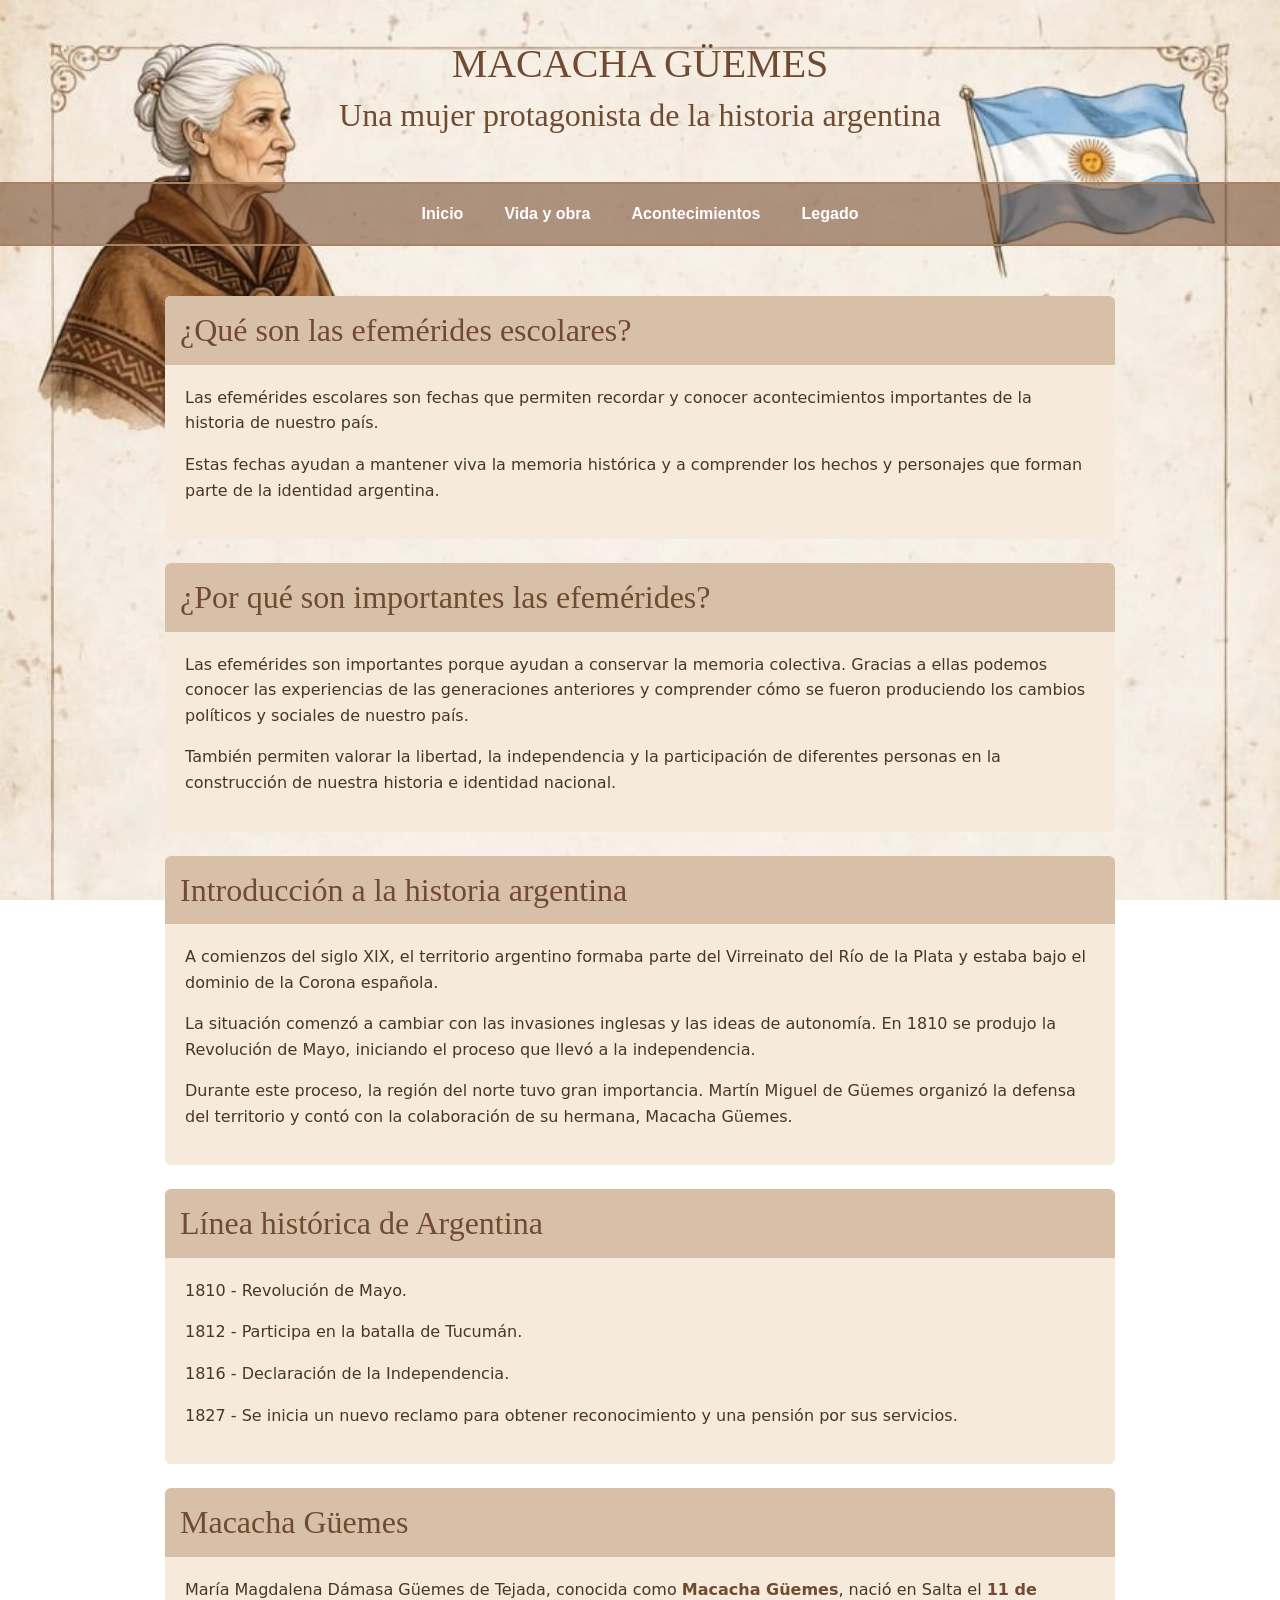
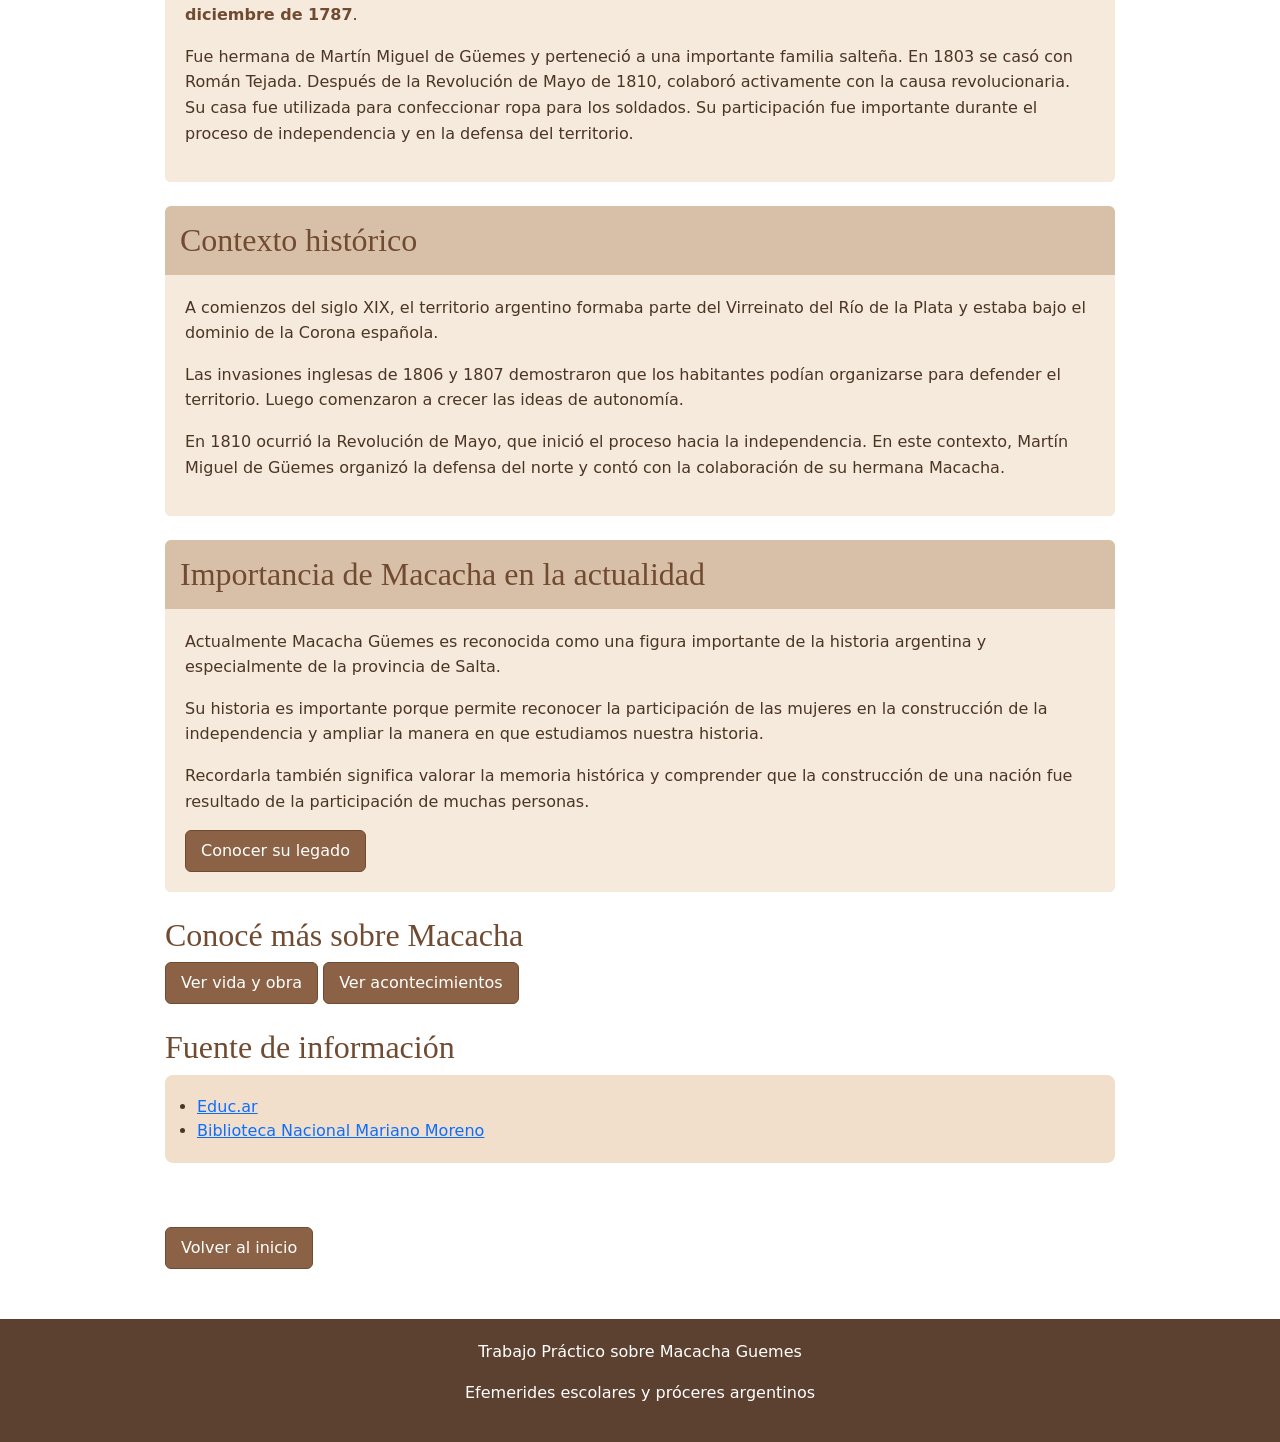
<file: index.html>
<!DOCTYPE html>
<html lang="es">

<head>

    <meta charset="UTF-8">

    <title>Macacha Güemes - Historia Argentina</title>

    <link rel="stylesheet" href="estilos.css">

    <!-- Bootstrap -->
    <link href="https://cdn.jsdelivr.net/npm/bootstrap@5.3.3/dist/css/bootstrap.min.css" rel="stylesheet">

</head>

<body>

<!-- ENCABEZADO -->

<header>

    <h1>MACACHA GÜEMES</h1>

    <h2>Una mujer protagonista de la historia argentina</h2>

</header>


<!-- MENÚ -->

<nav>

    <a href="index.html">Inicio</a>

    <a href="vida.html">Vida y obra</a>

    <a href="acontecimientos.html">Acontecimientos</a>

    <a href="legado.html">Legado</a>

</nav>


<!-- CONTENIDO -->

<main>
  
    <div class="card mb-4">
  <div class="card-header">
  <h2> ¿Qué son las efemérides escolares?</h2>
  </div>

  <div class="card-body">
    <p>
      Las efemérides escolares son fechas que permiten recordar y conocer
      acontecimientos importantes de la historia de nuestro país.
    </p>

    <p>
      Estas fechas ayudan a mantener viva la memoria histórica y a comprender
      los hechos y personajes que forman parte de la identidad argentina.
    </p>
  </div>
</div>

    <div class="card mb-4">

  <div class="card-header">
    <h2>¿Por qué son importantes las efemérides?</h2>
  </div>

  <div class="card-body">

    <p>
      Las efemérides son importantes porque ayudan a conservar la memoria
      colectiva. Gracias a ellas podemos conocer las experiencias de las
      generaciones anteriores y comprender cómo se fueron produciendo
      los cambios políticos y sociales de nuestro país.
    </p>

    <p>
      También permiten valorar la libertad, la independencia y la
      participación de diferentes personas en la construcción de nuestra
      historia e identidad nacional.
    </p>

  </div>

</div>

    <div class="card mb-4">

  <div class="card-header">
    <h2>Introducción a la historia argentina</h2>
  </div>

  <div class="card-body">

    <p>
      A comienzos del siglo XIX, el territorio argentino formaba parte del
      Virreinato del Río de la Plata y estaba bajo el dominio de la Corona española.
    </p>

    <p>
      La situación comenzó a cambiar con las invasiones inglesas y las ideas
      de autonomía. En 1810 se produjo la Revolución de Mayo, iniciando el
      proceso que llevó a la independencia.
    </p>

    <p>
      Durante este proceso, la región del norte tuvo gran importancia.
      Martín Miguel de Güemes organizó la defensa del territorio y contó
      con la colaboración de su hermana, Macacha Güemes.
    </p>

  </div>

</div>

<div class="card mb-4">

  <div class="card-header">
    <h2>Línea histórica de Argentina</h2>
  </div>

  <div class="card-body">

    <p>1810 - Revolución de Mayo.</p>

    <p>1812 - Participa en la batalla de Tucumán.</p>

    <p>1816 - Declaración de la Independencia.</p>

    <p>
      1827 - Se inicia un nuevo reclamo para obtener reconocimiento
      y una pensión por sus servicios.
    </p>

  </div>
  </div>


     <!-- TARJETA DE MACACHA GÜEMES -->
<div class="card mb-4">

    <div class="card-header">
        <h2>Macacha Güemes</h2>
    </div>

    <div class="card-body">

        <p>
            María Magdalena Dámasa Güemes de Tejada, conocida como
            <strong>Macacha Güemes</strong>, nació en Salta el
            <strong>11 de diciembre de 1787</strong>.
        </p>

        <p>
            Fue hermana de Martín Miguel de Güemes y perteneció a una
            importante familia salteña. En 1803 se casó con Román Tejada.

            Después de la Revolución de Mayo de 1810, colaboró activamente
            con la causa revolucionaria. Su casa fue utilizada para
            confeccionar ropa para los soldados.
            Su participación fue importante durante el proceso de
            independencia y en la defensa del territorio.
        </p>


    </div>

</div>


<div class="card mb-4">

    <div class="card-header">
        <h2>Contexto histórico</h2>
    </div>

    <div class="card-body">

        <p>
            A comienzos del siglo XIX, el territorio argentino formaba parte
            del Virreinato del Río de la Plata y estaba bajo el dominio de
            la Corona española.
        </p>

        <p>
            Las invasiones inglesas de 1806 y 1807 demostraron que los
            habitantes podían organizarse para defender el territorio.
            Luego comenzaron a crecer las ideas de autonomía.
        </p>

        <p>
            En 1810 ocurrió la Revolución de Mayo, que inició el proceso
            hacia la independencia. En este contexto, Martín Miguel de
            Güemes organizó la defensa del norte y contó con la colaboración
            de su hermana Macacha.
        </p>

    </div>

</div>

</div>

    <div class="card mb-4">

    <div class="card-header">
        <h2>Importancia de Macacha en la actualidad</h2>
    </div>
    <div class="card-body">


    <p>
        Actualmente Macacha Güemes es reconocida como una figura importante
        de la historia argentina y especialmente de la provincia de Salta.
    </p>

    <p>
        Su historia es importante porque permite reconocer la participación
        de las mujeres en la construcción de la independencia y ampliar
        la manera en que estudiamos nuestra historia.
    </p>

    <p>
        Recordarla también significa valorar la memoria histórica y
        comprender que la construcción de una nación fue resultado
        de la participación de muchas personas.
    </p>
      <a href="legado.html" class="boton">Conocer su legado</a>
    </div>
    </div>

    <!-- BOTÓN DE BOOTSTRAP -->

    <h2>Conocé más sobre Macacha</h2>

    <a href="vida.html" class="boton">
        Ver vida y obra
    </a>

    <a href="acontecimientos.html" class="boton">
        Ver acontecimientos
    </a>

    <br><br>


    <h2>Fuente de información</h2>

<ul>

    <li>
        <a href="https://www.educ.ar" target="_blank">
            Educ.ar
        </a>
    </li>

    <li>
        <a href="https://www.bn.gov.ar" target="_blank">
            Biblioteca Nacional Mariano Moreno
        </a>
    </li>

</ul>

    <br><br>

    <a href="#inicio" class="boton">
        Volver al inicio
    </a>

</main>


<!-- PIE DE PÁGINA -->

<footer>

    <p>
        Trabajo Práctico sobre Macacha Guemes 
    </p>

    <p>
        Efemerides escolares y próceres argentinos 
    </p>

</footer>
<script src="https://cdn.jsdelivr.net/npm/bootstrap@5.3.8/dist/js/bootstrap.bundle.min.js" integrity="sha384-FKyoEForCGlyvwx9Hj09JcYn3nv7wiPVlz7YYwJrWVcXK/BmnVDxM+D2scQbITxI" crossorigin="anonymous"></script>

</body>

</html>
</file>
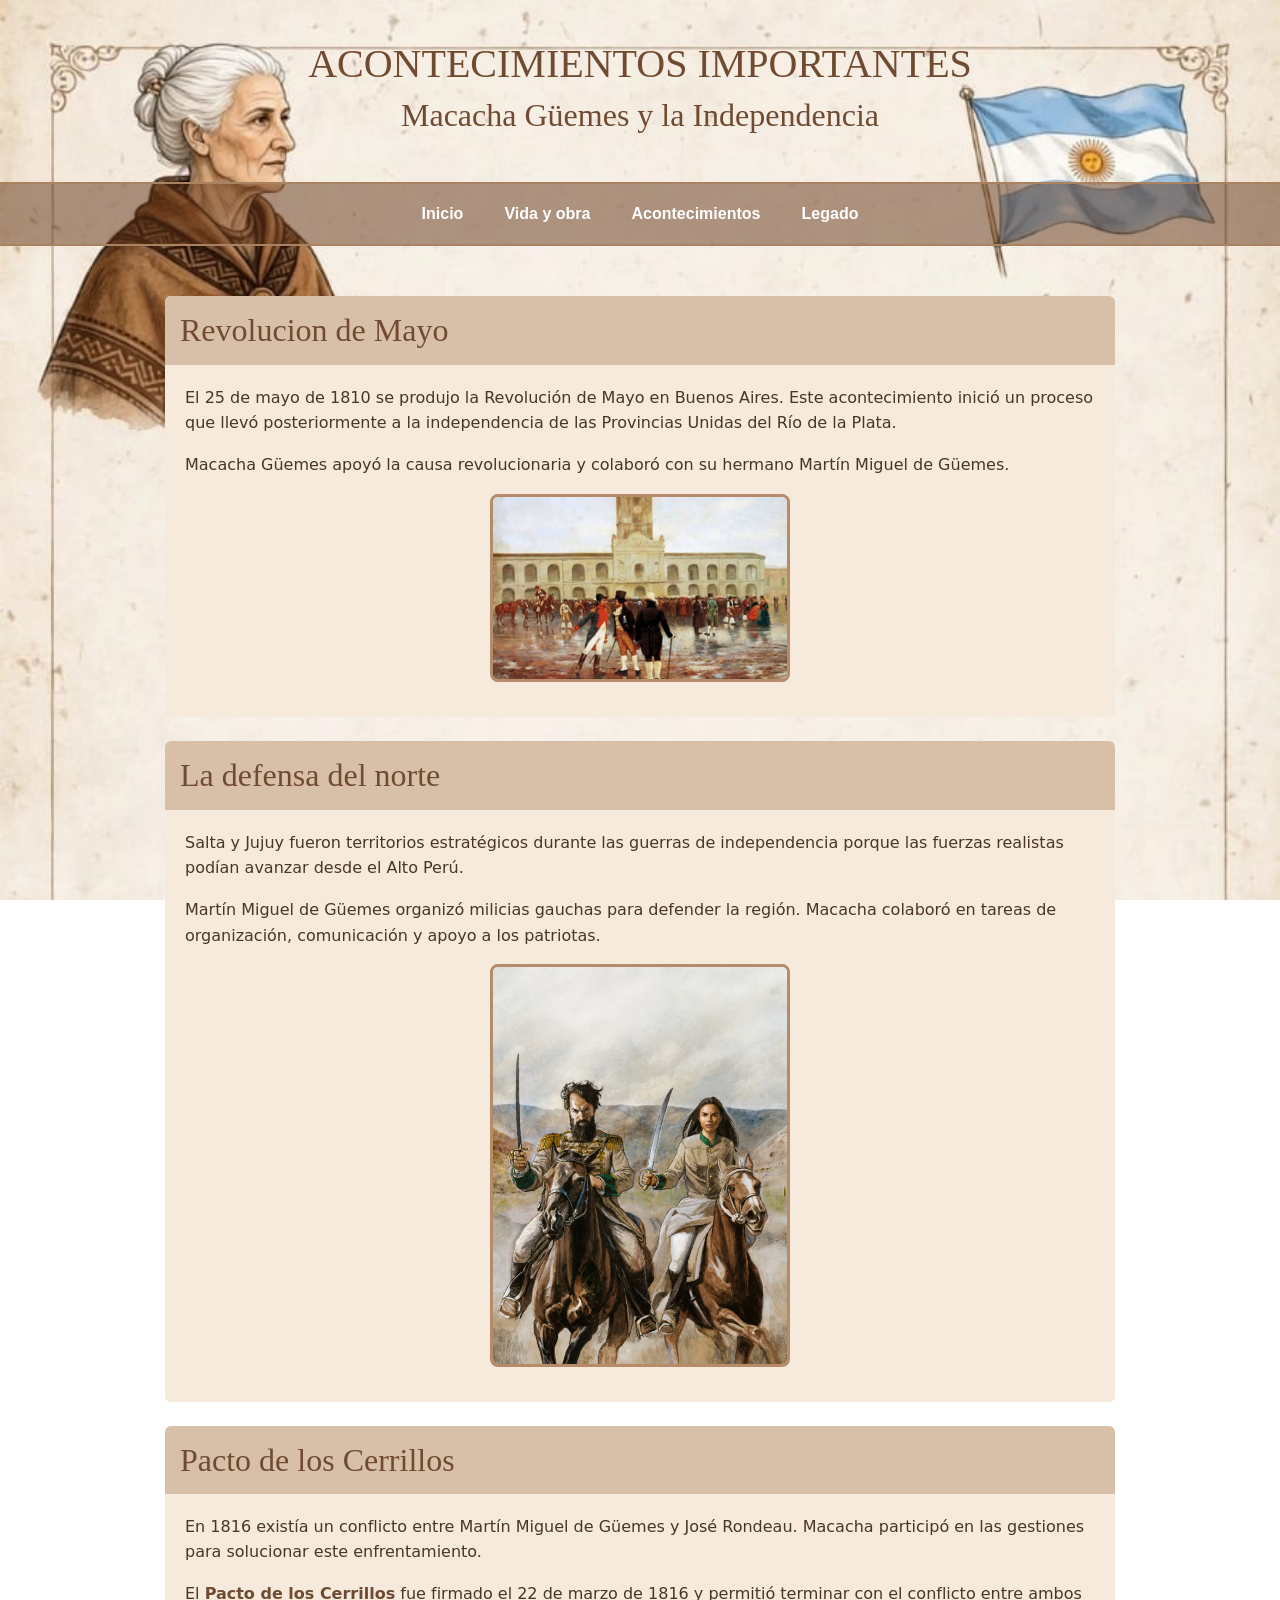
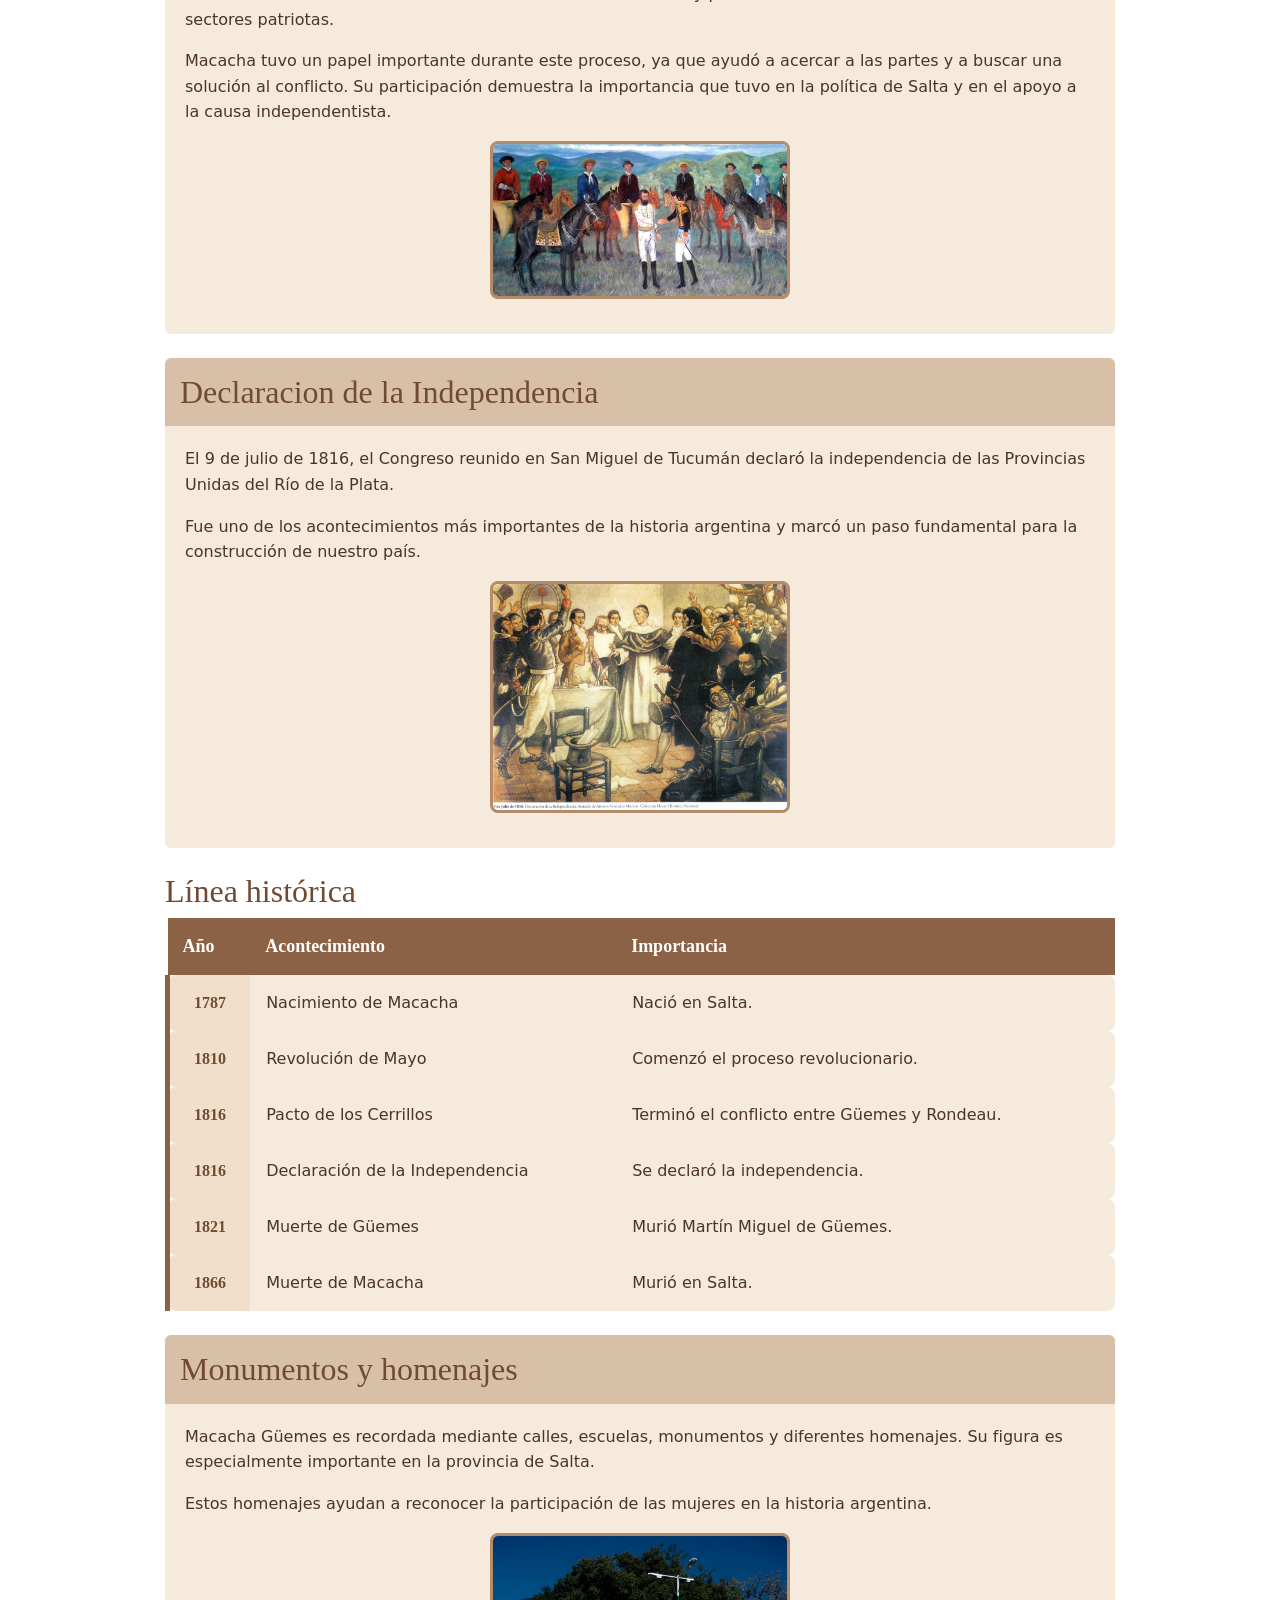
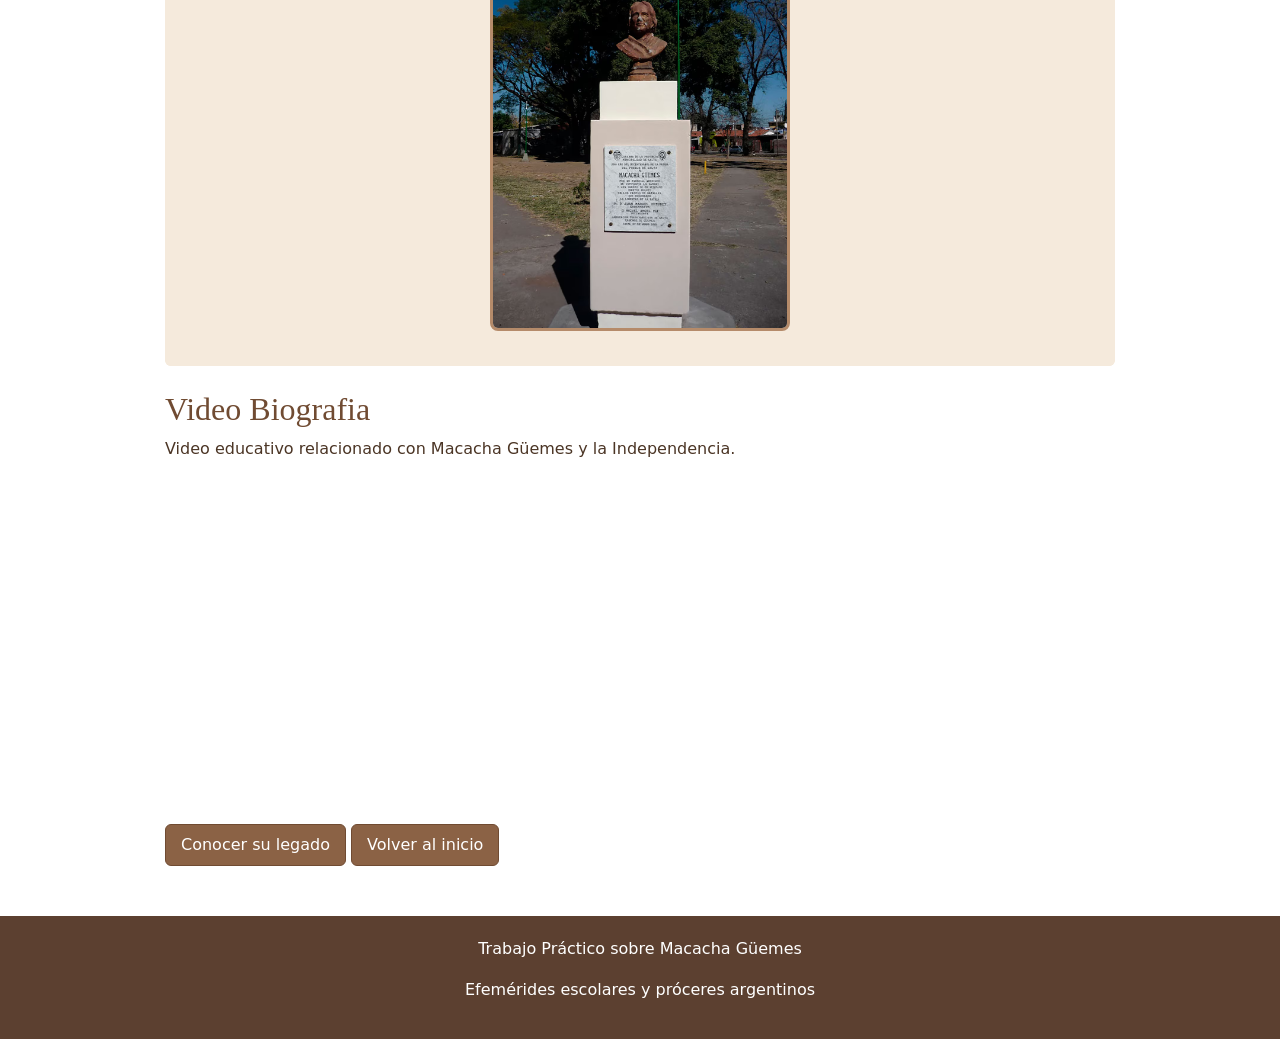
<file: acontecimientos.html>
<!DOCTYPE html>
<html lang="es">

<head>

    <meta charset="UTF-8">

    <title>Acontecimientos - Macacha Güemes</title>

    <link rel="stylesheet" href="estilos.css">

    <!-- Bootstrap -->
    <link href="https://cdn.jsdelivr.net/npm/bootstrap@5.3.3/dist/css/bootstrap.min.css" rel="stylesheet">

</head>

<body>

<header>

    <h1>ACONTECIMIENTOS IMPORTANTES</h1>

    <h2>Macacha Güemes y la Independencia</h2>

</header>


<nav>

    <a href="index.html">Inicio</a>
    <a href="vida.html">Vida y obra</a>
    <a href="acontecimientos.html">Acontecimientos</a>
    <a href="legado.html">Legado</a>

</nav>


<main>

    <div class="card mb-4">

  <div class="card-header">
    <h2>Revolucion de Mayo</h2>
  </div>

  <div class="card-body">

    <p>
        El 25 de mayo de 1810 se produjo la Revolución de Mayo en Buenos Aires.
        Este acontecimiento inició un proceso que llevó posteriormente a la
        independencia de las Provincias Unidas del Río de la Plata.
    </p>

    <p>
        Macacha Güemes apoyó la causa revolucionaria y colaboró con su hermano
        Martín Miguel de Güemes.
    </p>
    <img src="img/revolucion.jpg" alt="revolucion">
  </div>
    </div>

    <div class="card mb-4">

  <div class="card-header">
    <h2>La defensa del norte</h2>
  </div>

  <div class="card-body">

    <p>
        Salta y Jujuy fueron territorios estratégicos durante las guerras de
        independencia porque las fuerzas realistas podían avanzar desde el
        Alto Perú.
    </p>

    <p>
        Martín Miguel de Güemes organizó milicias gauchas para defender la
        región. Macacha colaboró en tareas de organización, comunicación
        y apoyo a los patriotas.
    </p>

    <img src="img/guemes.jpg" alt="Martín Miguel de Güemes" width="350">
  </div>
    </div>


    <div class="card mb-4">

  <div class="card-header">
    <h2>Pacto de los Cerrillos</h2>
  </div>

  <div class="card-body">

    <p>
        En 1816 existía un conflicto entre Martín Miguel de Güemes y José
        Rondeau. Macacha participó en las gestiones para solucionar este
        enfrentamiento.
    </p>

    <p>
        El <strong>Pacto de los Cerrillos</strong> fue firmado el
        22 de marzo de 1816 y permitió terminar con el conflicto entre
        ambos sectores patriotas.
    </p>
    <p>
        Macacha tuvo un papel importante durante este proceso, ya que ayudó a acercar a las partes y a buscar una solución al conflicto. Su participación demuestra la importancia que tuvo en la política de Salta y en el apoyo a la causa independentista.
    </p>
    <img src="img/pacto.jpg" alt="Pacto">

  </div>
    </div>

    <div class="card mb-4">

  <div class="card-header">
    <h2>Declaracion de la Independencia</h2>
  </div>

  <div class="card-body">

    <p>
        El 9 de julio de 1816, el Congreso reunido en San Miguel de Tucumán
        declaró la independencia de las Provincias Unidas del Río de la Plata.
    </p>

    <p>
        Fue uno de los acontecimientos más importantes de la historia
        argentina y marcó un paso fundamental para la construcción de
        nuestro país.
    </p>

    <img src="img/independencia.jpg" alt="Independencia Argentina" width="350">
  </div>
    </div>

    <h2>Línea histórica</h2>

    <table border="1">

        <tr>
            <th>Año</th>
            <th>Acontecimiento</th>
            <th>Importancia</th>
        </tr>

        <tr>
            <td>1787</td>
            <td>Nacimiento de Macacha</td>
            <td>Nació en Salta.</td>
        </tr>

        <tr>
            <td>1810</td>
            <td>Revolución de Mayo</td>
            <td>Comenzó el proceso revolucionario.</td>
        </tr>

        <tr>
            <td>1816</td>
            <td>Pacto de los Cerrillos</td>
            <td>Terminó el conflicto entre Güemes y Rondeau.</td>
        </tr>

        <tr>
            <td>1816</td>
            <td>Declaración de la Independencia</td>
            <td>Se declaró la independencia.</td>
        </tr>

        <tr>
            <td>1821</td>
            <td>Muerte de Güemes</td>
            <td>Murió Martín Miguel de Güemes.</td>
        </tr>

        <tr>
            <td>1866</td>
            <td>Muerte de Macacha</td>
            <td>Murió en Salta.</td>
        </tr>

    </table>
    <br>
   <div class="card mb-4">

  <div class="card-header">
    <h2>Monumentos y homenajes</h2>
  </div>

  <div class="card-body">

    <p>
        Macacha Güemes es recordada mediante calles, escuelas, monumentos
        y diferentes homenajes. Su figura es especialmente importante
        en la provincia de Salta.
    </p>

    <p>
        Estos homenajes ayudan a reconocer la participación de las mujeres
        en la historia argentina.
    </p>

    <img src="img/legadomacacha.jpg" alt="Monumentos">

  </div>
    </div>

    <h2>Video Biografia</h2>

    <p>
        Video educativo relacionado con Macacha Güemes y la Independencia.
    </p>

    <iframe width="560" height="315"
    src="https://www.youtube.com/embed/CqD3FdHQvYM"
    title="Macacha Güemes - Las Mujeres Hacemos Historia">
    </iframe>


    <br><br>

    <a href="legado.html" class="boton">
        Conocer su legado
    </a>

    <a href="index.html" class="boton">
        Volver al inicio
    </a>

</main>


<footer>

    <p>Trabajo Práctico sobre Macacha Güemes</p>

    <p>Efemérides escolares y próceres argentinos</p>

</footer>
<script src="https://cdn.jsdelivr.net/npm/bootstrap@5.3.8/dist/js/bootstrap.bundle.min.js" integrity="sha384-FKyoEForCGlyvwx9Hj09JcYn3nv7wiPVlz7YYwJrWVcXK/BmnVDxM+D2scQbITxI" crossorigin="anonymous"></script>
</body>

</html>
</file>
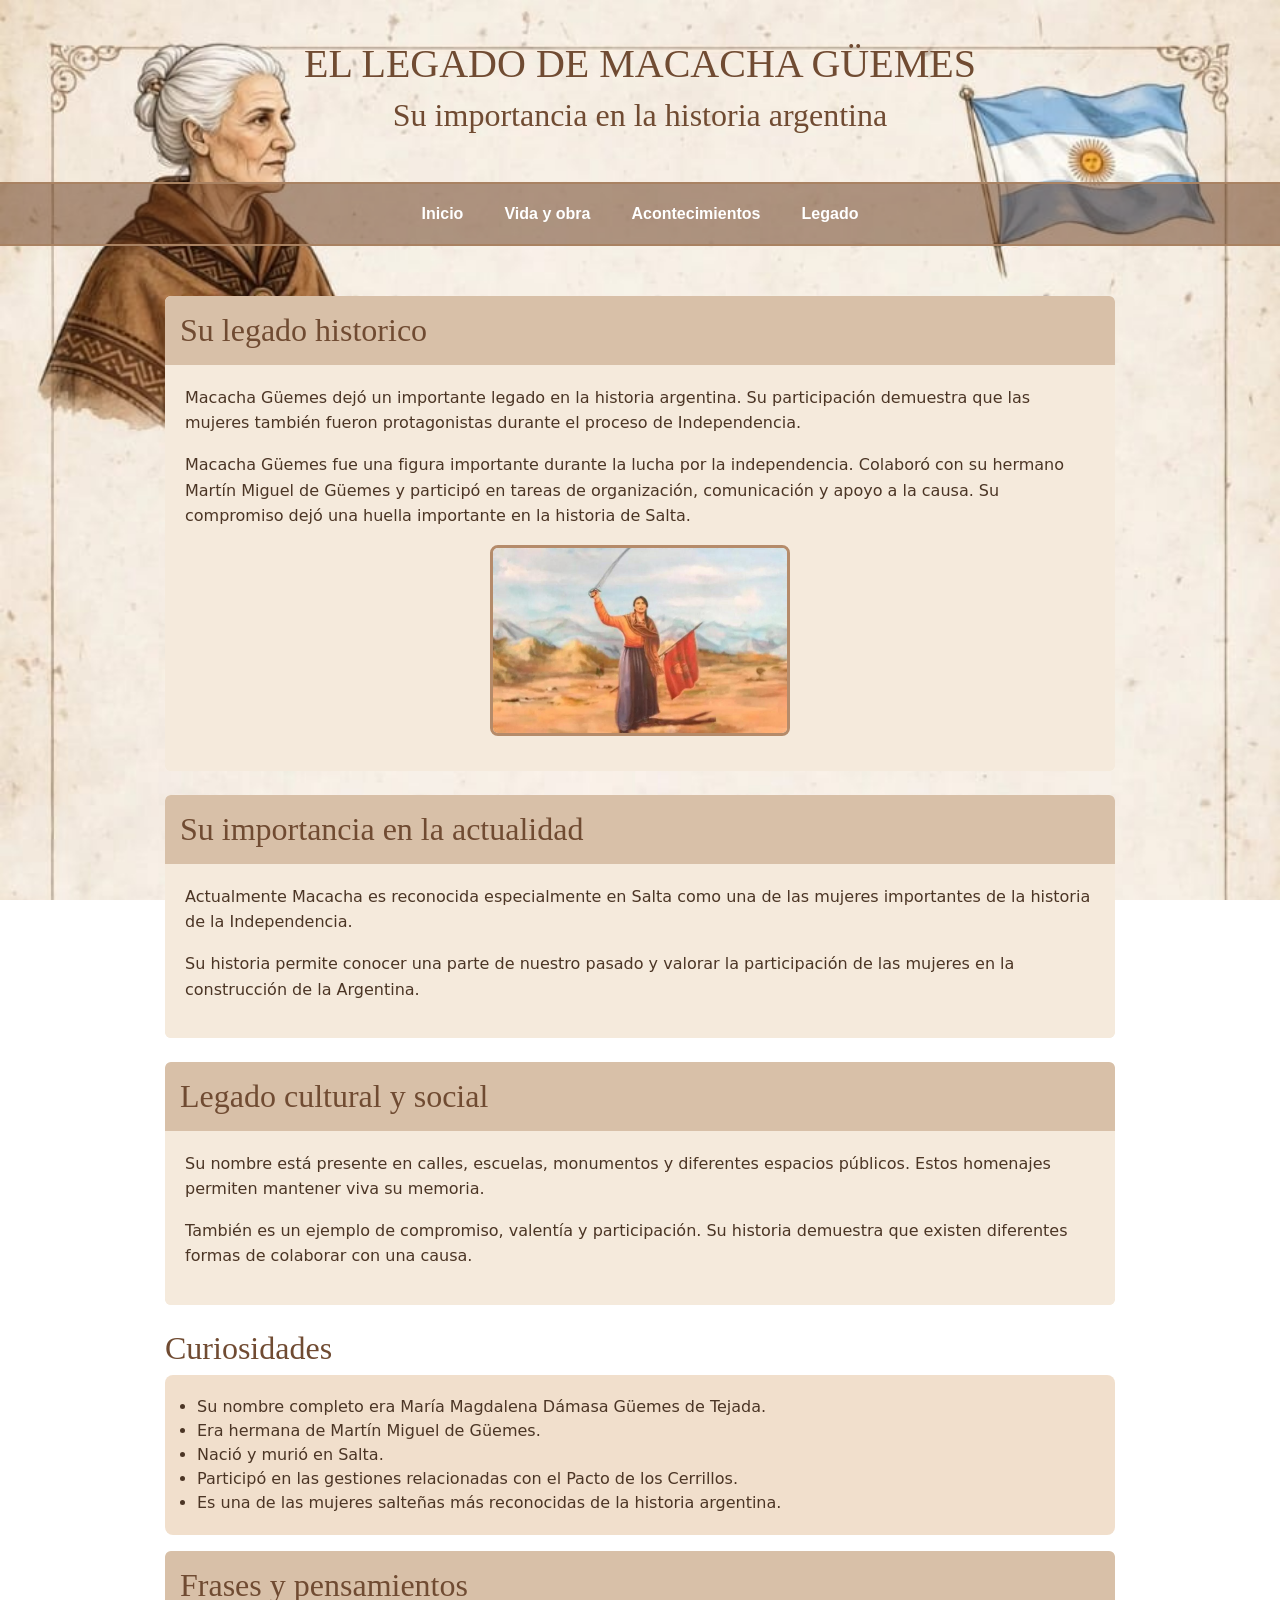
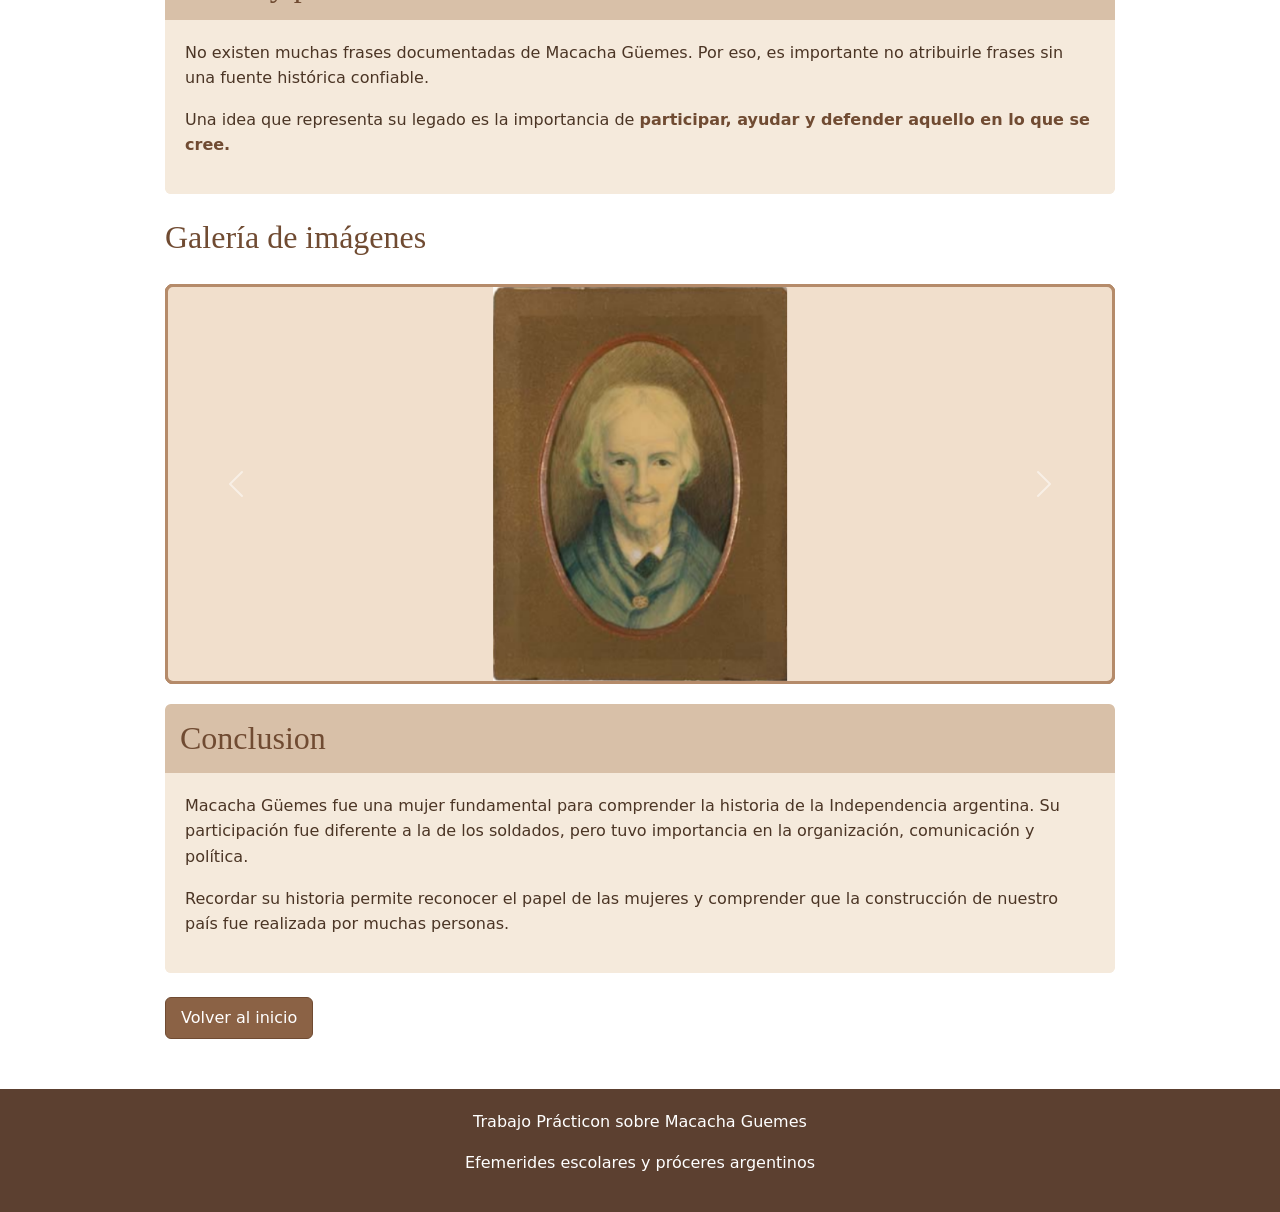
<file: legado.html>
<!DOCTYPE html>
<html lang="es">

<head>

    <meta charset="UTF-8">

    <title>Legado de Macacha Güemes</title>

    <link rel="stylesheet" href="estilos.css">

    <!-- Bootstrap -->
    <link href="https://cdn.jsdelivr.net/npm/bootstrap@5.3.3/dist/css/bootstrap.min.css" rel="stylesheet">

</head>

<body>

<!-- ENCABEZADO -->

<header>

    <h1>EL LEGADO DE MACACHA GÜEMES</h1>

    <h2>Su importancia en la historia argentina</h2>

</header>


<!-- MENÚ -->

<nav>

    <a href="index.html">Inicio</a>
    <a href="vida.html">Vida y obra</a>
    <a href="acontecimientos.html">Acontecimientos</a>
    <a href="legado.html">Legado</a>

</nav>


<!-- CONTENIDO -->

<main>

    <div class="card mb-4">

  <div class="card-header">
    <h2>Su legado historico</h2>
  </div>

  <div class="card-body">

    <p>
        Macacha Güemes dejó un importante legado en la historia argentina.
        Su participación demuestra que las mujeres también fueron protagonistas
        durante el proceso de Independencia.
    </p>

    <p>
        Macacha Güemes fue una figura importante durante la lucha por la independencia. Colaboró con su hermano Martín Miguel de Güemes y participó en tareas de organización, comunicación y apoyo a la causa. Su compromiso dejó una huella importante en la historia de Salta.
    </p>
    <img src="img/macacha3.jpeg" alt="macacga3">

  </div>
    </div>


    <div class="card mb-4">

  <div class="card-header">
    <h2>Su importancia en la actualidad</h2>
  </div>

  <div class="card-body">

    <p>
        Actualmente Macacha es reconocida especialmente en Salta como una
        de las mujeres importantes de la historia de la Independencia.
    </p>

    <p>
        Su historia permite conocer una parte de nuestro pasado y valorar
        la participación de las mujeres en la construcción de la Argentina.
    </p>

  </div>
    </div>

    <div class="card mb-4">

  <div class="card-header">
    <h2>Legado cultural y social</h2>
  </div>

  <div class="card-body">

    <p>
        Su nombre está presente en calles, escuelas, monumentos y diferentes
        espacios públicos. Estos homenajes permiten mantener viva su memoria.
    </p>

    <p>
        También es un ejemplo de compromiso, valentía y participación.
        Su historia demuestra que existen diferentes formas de colaborar
        con una causa.
    </p>
  </div>
    </div>


    <h2>Curiosidades</h2>

    <ul>

        <li>
            Su nombre completo era María Magdalena Dámasa Güemes de Tejada.
        </li>

        <li>
            Era hermana de Martín Miguel de Güemes.
        </li>

        <li>
            Nació y murió en Salta.
        </li>

        <li>
            Participó en las gestiones relacionadas con el Pacto de los Cerrillos.
        </li>

        <li>
            Es una de las mujeres salteñas más reconocidas de la historia argentina.
        </li>

    </ul>


    <div class="card mb-4">

  <div class="card-header">
    <h2>Frases y pensamientos</h2>
  </div>

  <div class="card-body">

    <p>
        No existen muchas frases documentadas de Macacha Güemes. Por eso,
        es importante no atribuirle frases sin una fuente histórica confiable.
    </p>

    <p>
        Una idea que representa su legado es la importancia de
        <strong>participar, ayudar y defender aquello en lo que se cree.</strong>
    </p>
  </div>
    </div>

    <h2>Galería de imágenes</h2>

<div id="carouselMacacha" class="carousel slide">

    <div class="carousel-inner">

        <div class="carousel-item active">
            <img src="img/macacha.jpgg.jpeg" class="d-block w-100" alt="Macacha Güemes">
        </div>

        <div class="carousel-item active">
            <img src="img/joven.jpg" class="d-block w-100" alt="Macacha Güemes">
        </div>

        <div class="carousel-item active">
            <img src="img/macacha.jpg" class="d-block w-100" alt="Macacha Güemes">
        </div>

        <div class="carousel-item active">
            <img src="img/Macacharetrato.jpg" class="d-block w-100" alt="Macacha Güemes">
        </div>

         <div class="carousel-item">
            <img src="img/guemes.jpg" class="d-block w-100" alt="Martin Guemes">
        </div>   

        <div class="carousel-item">
            <img src="img/salta.jpg" class="d-block w-100" alt="Salta">
        </div>

    </div>

    <button class="carousel-control-prev"
        type="button"
        data-bs-target="#carouselMacacha"
        data-bs-slide="prev">

        <span class="carousel-control-prev-icon"></span>

    </button>

    <button class="carousel-control-next"
        type="button"
        data-bs-target="#carouselMacacha"
        data-bs-slide="next">

        <span class="carousel-control-next-icon"></span>

    </button>

</div>

    <div class="card mb-4">

  <div class="card-header">
    <h2>Conclusion</h2>
  </div>

  <div class="card-body">

    <p>
        Macacha Güemes fue una mujer fundamental para comprender la historia
        de la Independencia argentina. Su participación fue diferente a la
        de los soldados, pero tuvo importancia en la organización, comunicación
        y política.
    </p>

    <p>
        Recordar su historia permite reconocer el papel de las mujeres y
        comprender que la construcción de nuestro país fue realizada por
        muchas personas.
    </p>
  </div>
    </div>

    <!-- BOTÓN DE BOOTSTRAP -->

    <a href="index.html" class="boton">
        Volver al inicio
    </a>

</main>


<!-- PIE DE PÁGINA -->

<footer>

    <p>
        Trabajo Prácticon sobre Macacha Guemes 
    </p>

    <p>
        Efemerides escolares y próceres argentinos 
    </p>

</footer>
<script src="https://cdn.jsdelivr.net/npm/bootstrap@5.3.3/dist/js/bootstrap.bundle.min.js"></script>

</body>

</html>
</file>
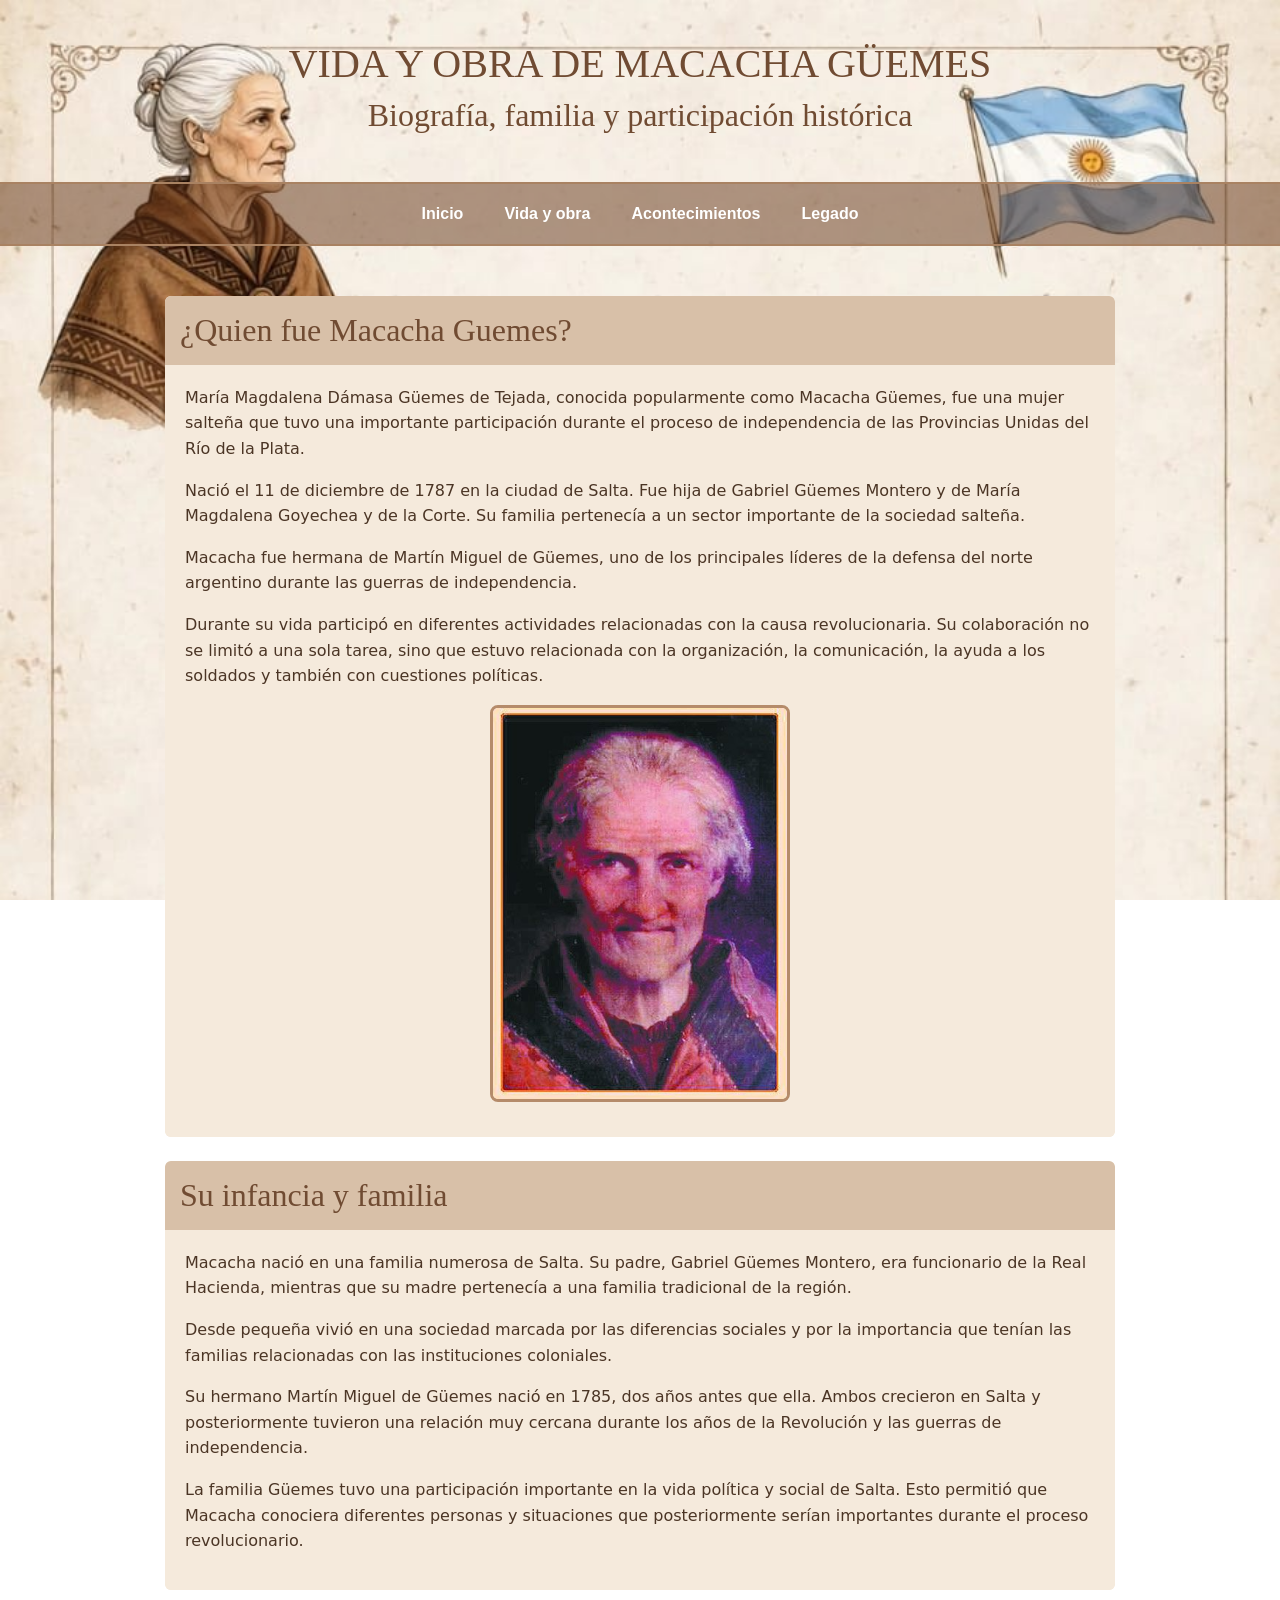
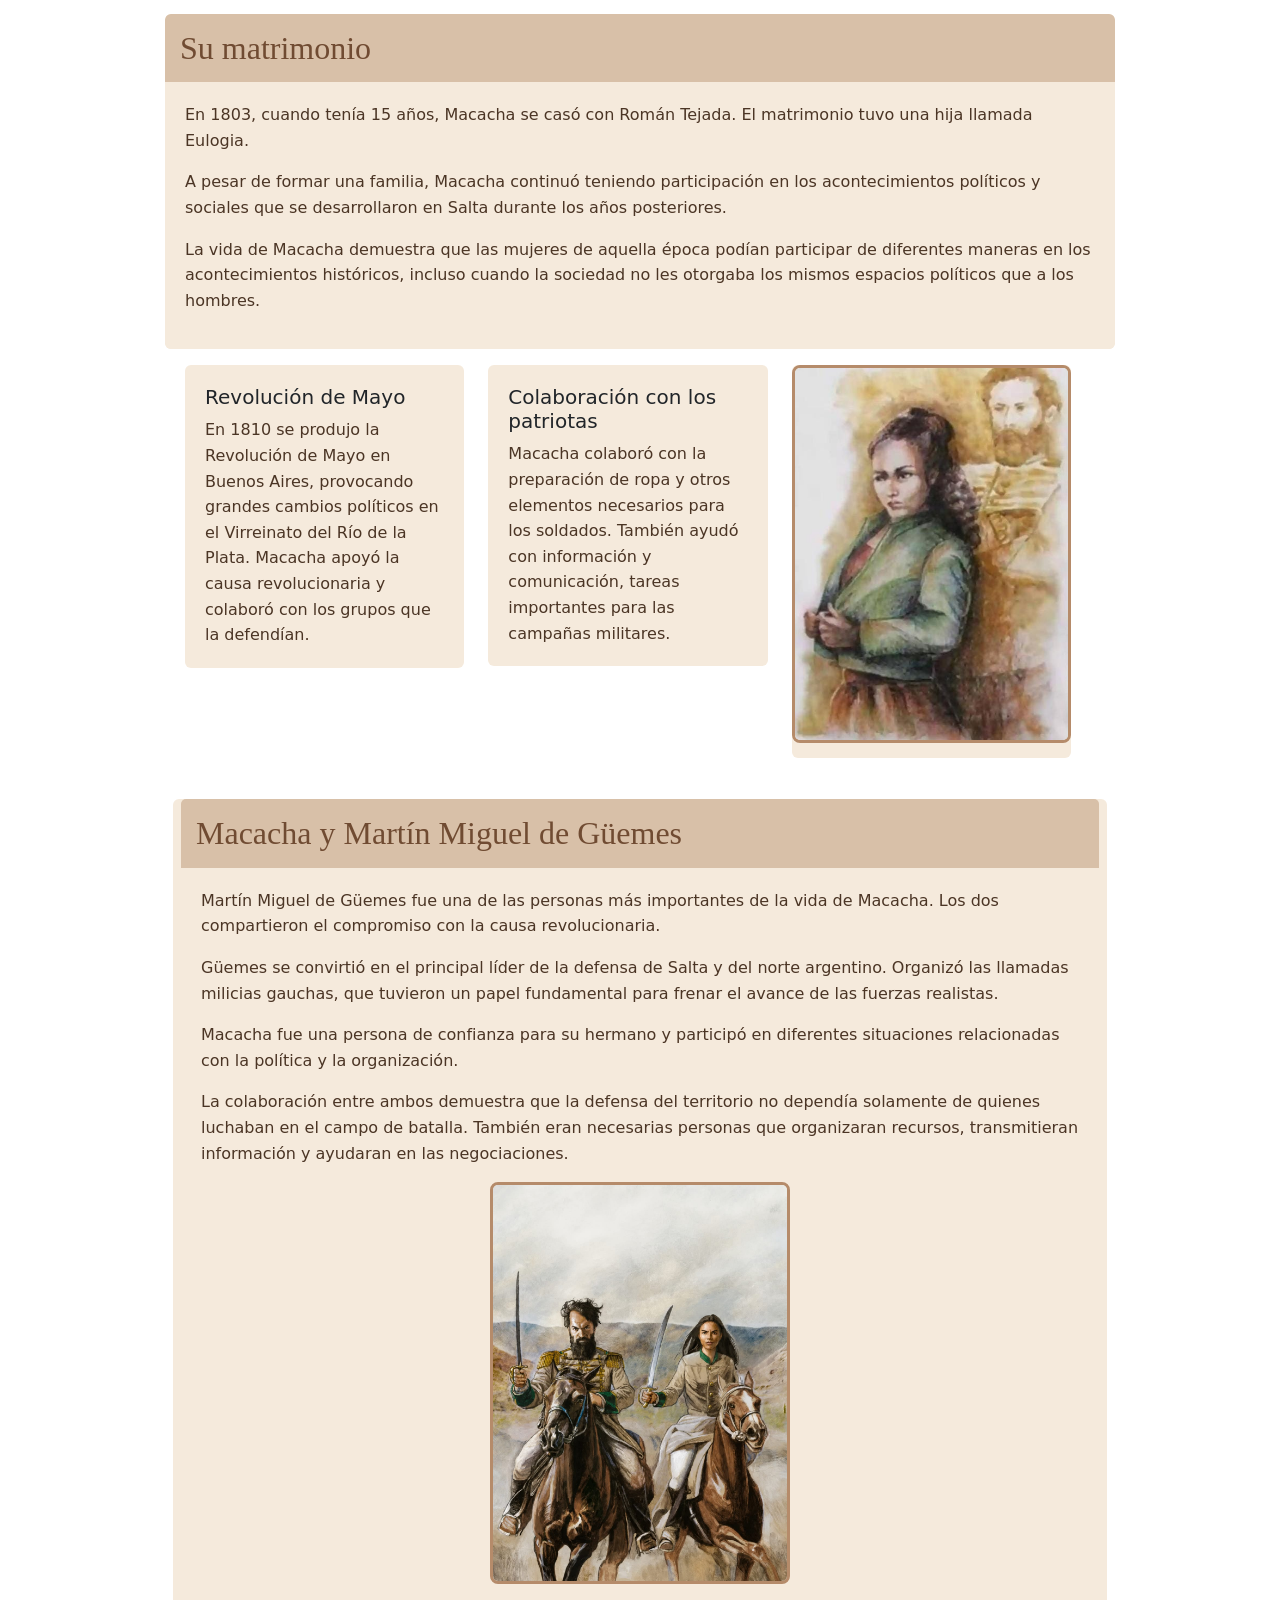
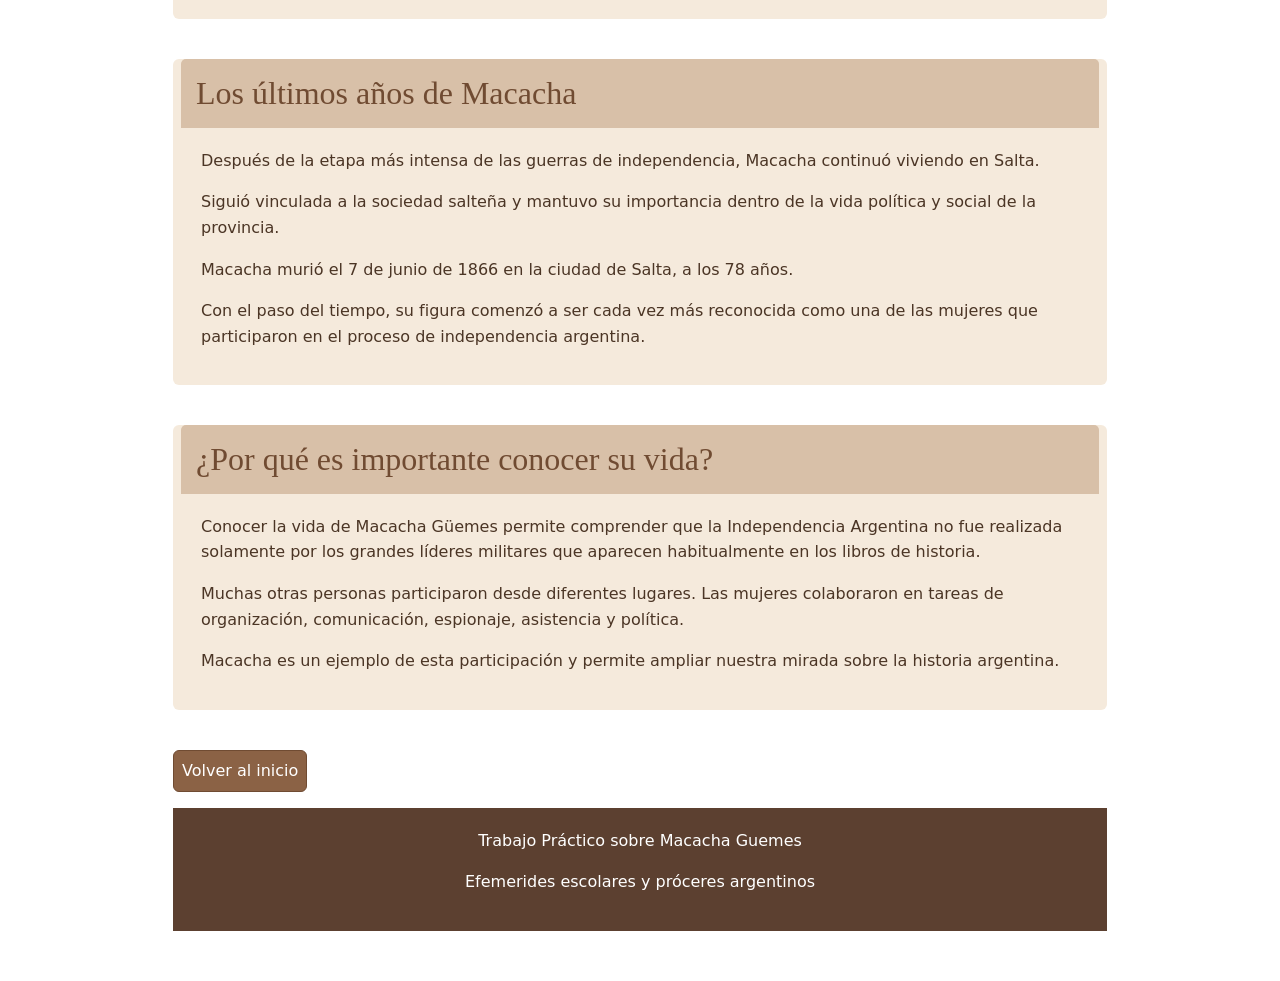
<file: vida.html>
<!DOCTYPE html>
<html lang="es">

<head>

    <meta charset="UTF-8">

    <title>Vida y obra de Macacha Güemes</title>

    <link rel="stylesheet" href="estilos.css">

    <!-- Bootstrap -->
    <link href="https://cdn.jsdelivr.net/npm/bootstrap@5.3.3/dist/css/bootstrap.min.css" rel="stylesheet">

</head>

<body>

<!-- ENCABEZADO -->

<header>

    <h1>VIDA Y OBRA DE MACACHA GÜEMES</h1>

    <h2>Biografía, familia y participación histórica</h2>

</header>


<!-- MENÚ -->

<nav>

    <a href="index.html">Inicio</a>

    <a href="vida.html">Vida y obra</a>

    <a href="acontecimientos.html">Acontecimientos</a>

    <a href="legado.html">Legado</a>

</nav>


<!-- CONTENIDO -->

<main>

    <div class="card mb-4">

  <div class="card-header">
    <h2>¿Quien fue Macacha Guemes?</h2>
  </div>

  <div class="card-body">

    <p>
        María Magdalena Dámasa Güemes de Tejada, conocida popularmente
        como Macacha Güemes, fue una mujer salteña que tuvo una importante
        participación durante el proceso de independencia de las Provincias
        Unidas del Río de la Plata.
    </p>

    <p>
        Nació el 11 de diciembre de 1787 en la ciudad de Salta. Fue hija
        de Gabriel Güemes Montero y de María Magdalena Goyechea y de la Corte.
        Su familia pertenecía a un sector importante de la sociedad salteña.
    </p>

    <p>
        Macacha fue hermana de Martín Miguel de Güemes, uno de los principales
        líderes de la defensa del norte argentino durante las guerras de
        independencia.
    </p>

    <p>
        Durante su vida participó en diferentes actividades relacionadas
        con la causa revolucionaria. Su colaboración no se limitó a una
        sola tarea, sino que estuvo relacionada con la organización,
        la comunicación, la ayuda a los soldados y también con cuestiones
        políticas.
    </p>

    <img src="img/macacha.jpg" alt="Macacha Güemes" width="350">
  </div>
    </div>

    <div class="card mb-4">

  <div class="card-header">
    <h2>Su infancia y familia</h2>
  </div>

  <div class="card-body">

    <p>
        Macacha nació en una familia numerosa de Salta. Su padre,
        Gabriel Güemes Montero, era funcionario de la Real Hacienda,
        mientras que su madre pertenecía a una familia tradicional
        de la región.
    </p>

    <p>
        Desde pequeña vivió en una sociedad marcada por las diferencias
        sociales y por la importancia que tenían las familias relacionadas
        con las instituciones coloniales.
    </p>

    <p>
        Su hermano Martín Miguel de Güemes nació en 1785, dos años antes
        que ella. Ambos crecieron en Salta y posteriormente tuvieron una
        relación muy cercana durante los años de la Revolución y las
        guerras de independencia.
    </p>

    <p>
        La familia Güemes tuvo una participación importante en la vida
        política y social de Salta. Esto permitió que Macacha conociera
        diferentes personas y situaciones que posteriormente serían
        importantes durante el proceso revolucionario.
    </p>
  </div>
    </div>

    <div class="card mb-4">

  <div class="card-header">
    <h2>Su matrimonio</h2>
  </div>

  <div class="card-body">

    <p>
        En 1803, cuando tenía 15 años, Macacha se casó con Román Tejada.
        El matrimonio tuvo una hija llamada Eulogia.
    </p>

    <p>
        A pesar de formar una familia, Macacha continuó teniendo
        participación en los acontecimientos políticos y sociales
        que se desarrollaron en Salta durante los años posteriores.
    </p>

    <p>
        La vida de Macacha demuestra que las mujeres de aquella época
        podían participar de diferentes maneras en los acontecimientos
        históricos, incluso cuando la sociedad no les otorgaba los mismos
        espacios políticos que a los hombres.
    </p>
  </div>
    </div>

    <div class="container mt-4">
  <div class="row g-3">

  <div class="container mt-4">
  <div class="row g-3">

  
  <!-- Tarjetas -->
<div class="row tarjetas-macacha">

  <!-- Tarjeta 1 -->
  <div class="col-md-4">
    <div class="card">
      <div class="card-body">
        <h5 class="card-title">Revolución de Mayo</h5>
        <p class="card-text">
          En 1810 se produjo la Revolución de Mayo en Buenos Aires,
          provocando grandes cambios políticos en el Virreinato del
          Río de la Plata. Macacha apoyó la causa revolucionaria y
          colaboró con los grupos que la defendían.
        </p>
      </div>
    </div>
  </div>

  <!-- Tarjeta 2 -->
  <div class="col-md-4">
    <div class="card">
      <div class="card-body">
        <h5 class="card-title">Colaboración con los patriotas</h5>
        <p class="card-text">
          Macacha colaboró con la preparación de ropa y otros elementos
          necesarios para los soldados. También ayudó con información
          y comunicación, tareas importantes para las campañas militares.
        </p>
      </div>
    </div>
  </div>

  <!-- Tarjeta 3 -->
  <div class="col-md-4">
    <div class="card">
      <img src="img/WhatsApp Image 2026-09-28 at 15.33.00.jpeg"
           class="card-img-top"
           alt="Macacha Güemes">
    </div>
  </div>

</div>
  
  <!-- Tarjeta: Macacha y Martín Miguel de Güemes -->
<div class="card mb-4 tarjeta-informacion">

  <div class="card-header">
    <h2>Macacha y Martín Miguel de Güemes</h2>
  </div>

  <div class="card-body">

    <p>
      Martín Miguel de Güemes fue una de las personas más importantes de la vida de Macacha.
      Los dos compartieron el compromiso con la causa revolucionaria.
    </p>

    <p>
      Güemes se convirtió en el principal líder de la defensa de Salta y del norte argentino.
      Organizó las llamadas milicias gauchas, que tuvieron un papel fundamental para frenar
      el avance de las fuerzas realistas.
    </p>

    <p>
      Macacha fue una persona de confianza para su hermano y participó en diferentes
      situaciones relacionadas con la política y la organización.
    </p>

    <p>
      La colaboración entre ambos demuestra que la defensa del territorio no dependía
      solamente de quienes luchaban en el campo de batalla. También eran necesarias personas
      que organizaran recursos, transmitieran información y ayudaran en las negociaciones.
    </p>

    <img src="img/guemes.jpg" alt="Macacha y Martín Miguel de Güemes">

  </div>
</div>


<!-- Tarjeta: Los últimos años de Macacha -->
<div class="card mb-4 tarjeta-informacion">

  <div class="card-header">
    <h2>Los últimos años de Macacha</h2>
  </div>

  <div class="card-body">

    <p>
      Después de la etapa más intensa de las guerras de independencia,
      Macacha continuó viviendo en Salta.
    </p>

    <p>
      Siguió vinculada a la sociedad salteña y mantuvo su importancia
      dentro de la vida política y social de la provincia.
    </p>

    <p>
      Macacha murió el 7 de junio de 1866 en la ciudad de Salta,
      a los 78 años.
    </p>

    <p>
      Con el paso del tiempo, su figura comenzó a ser cada vez más
      reconocida como una de las mujeres que participaron en el
      proceso de independencia argentina.
    </p>

  </div>
</div>


<!-- Tarjeta: ¿Por qué es importante conocer su vida? -->
<div class="card mb-4 tarjeta-informacion">

  <div class="card-header">
    <h2>¿Por qué es importante conocer su vida?</h2>
  </div>

  <div class="card-body">

    <p>
      Conocer la vida de Macacha Güemes permite comprender que la
      Independencia Argentina no fue realizada solamente por los
      grandes líderes militares que aparecen habitualmente en los
      libros de historia.
    </p>

    <p>
      Muchas otras personas participaron desde diferentes lugares.
      Las mujeres colaboraron en tareas de organización, comunicación,
      espionaje, asistencia y política.
    </p>

    <p>
      Macacha es un ejemplo de esta participación y permite ampliar
      nuestra mirada sobre la historia argentina.
    </p>

  </div>
</div>

   <a href="index.html" class="boton">
        Volver al inicio
    </a>
<footer>

    <p>
        Trabajo Práctico sobre Macacha Guemes 
    </p>

    <p>
        Efemerides escolares y próceres argentinos
    </p>

</footer>
  <script src="https://cdn.jsdelivr.net/npm/bootstrap@5.3.8/dist/js/bootstrap.bundle.min.js" integrity="sha384-FKyoEForCGlyvwx9Hj09JcYn3nv7wiPVlz7YYwJrWVcXK/BmnVDxM+D2scQbITxI" crossorigin="anonymous"></script>
</body>

</html>
</file>
<file: estilos.css>
/* Estilos generales */

body {
    background-image: url(img/IMG-20260927-WA0064.jpg);
    background-size: cover;
    background-attachment: fixed;
    background-color: wheat;
    color: white;
    font-family: Arial, sans-serif;
    margin: 0;
}


/* Encabezado */

header {
    background-image: url();
    background-size: cover;
    background-position: center;
    text-align: center;
    padding: 40px;
    color: #704b32;
}

header h1 {
    font-family: 'Times New Roman', serif;
    color: #704b32;
}

header h2 {
    color: #704b32;
}


/* MENÚ */

nav {
    background-color: rgba(101, 55, 25, 0.50);
    text-align: center;
    padding: 18px 10px;
    border-top: 2px solid #a98262;
    border-bottom: 2px solid #a98262;
}

nav a {
    color: white;
    text-decoration: none;
    margin: 0 18px;
    font-family: Arial, sans-serif;
    font-weight: bold;
}

nav a:hover {
    color: #f1dfcc;
}

/* Contenido */

main {
    width: 90%;
    max-width: 1000px;
    margin: 25px auto;
    padding: 25px;
    border: none;
    border-radius: 10px;
}


/* Títulos */

h1, h2, h3 {
    font-family: Georgia, serif;
}

h2 {
    color: #704b32 !important;
}

h3 {
    color: #704b32 !important;
}


/* Párrafos */

p {
    color: #4b3525;
    line-height: 1.6;
}


/* Imágenes */

main img {
    max-width: 100%;
    display: block;
    margin: 20px auto;
    border: 3px solid #b58b6a;
    border-radius: 8px;
}


/* TARJETAS */
.card {
    background-color: #f5eadc !important;
    border: none !important;
    border-radius: 10px;
    margin-bottom: 25px;
    overflow: hidden;
}

/* Título de la tarjeta */
.card .card-header {
    background-color: #d8c0a8 !important;
    color: #5c4030 !important;
    padding: 15px;
    border: none !important;
}

.card .card-header h2 {
    color: #704b32 !important;
    font-weight: normal;
    margin: 0;
}

/* Información de la tarjeta */
.card .card-body {
    background-color: #f5eadc !important;
    padding: 20px;
    border: none !important;
}

.card .card-body p {
    color: #4b3525 !important;
    line-height: 1.6;
}

.card .card-body strong {
    color: #704b32 !important;
}

/* Fotos de las tarjetas */
.card img {
    width: 300px !important;
    height: auto !important;
    display: block;
    margin: 0 auto 15px;
    border: 3px solid #b58b6a;
    border-radius: 8px;
}

/* BOTONES */

.boton {
    display: inline-block;
    background: #8b6245;
    color: white;
    padding: 8px 15px;
    border: 1px solid #704b32;
    border-radius: 6px;
    text-decoration: none;
    display: inline-block !important;
    width: auto !important;
    max-width: fit-content !important;
}

.boton:hover {
    background: #704b32;
    color: white;
}


/* Listas */

ul, ol {
    background-color: #f1dfcc;
    color: #4b3525;
    padding: 20px 40px;
    border-radius: 8px;
}


/* LÍNEA HISTÓRICA */

table {
    width: 100%;
    border-collapse: separate;
    border-spacing: 0 12px;
    background-color: transparent;
    border: none;
}

th {
    background-color: #8b6245;
    color: white;
    padding: 15px;
    text-align: center;
    font-family: Georgia, serif;
    font-size: 18px;
    border: none;
}

td {
    background-color: #f5eadc;
    color: #4b3525;
    padding: 16px;
    line-height: 1.5;
    vertical-align: middle;

    border-top: 1px solid #c9a889;
    border-bottom: 1px solid #c9a889;
    border-right: 1px solid #c9a889;
}

/* Primera columna */
td:first-child {
    background-color: #f1dfcc;
    color: #704b32;
    font-family: Georgia, serif;
    font-weight: bold;
    text-align: center;
    border-left: 5px solid #8b6245;
}

/* Sacar solamente el borde del extremo derecho */
td:last-child {
    border-right: none;
}

/* Bordes redondeados */
tr td:first-child {
    border-radius: 8px 0 0 8px;
}

tr td:last-child {
    border-radius: 0 8px 8px 0;
}

/* Separación entre filas */
tr:hover td {
    background-color: #ead8c5;
}

/* Carrusel */

.carousel img {
    width: 100%;
    height: 400px;
    object-fit: contain;
    background-color: #f1dfcc;
}


/* Acordeón */

.accordion-button {
    background-color: #f1dfcc;
    color: #704b32 !important;
}

.accordion-button:not(.collapsed) {
    background-color: #8b6245;
    color: white !important;
}

.accordion-body {
    background-color: #fffaf3;
    color: #4b3525 !important;
}


/* Videos */

iframe {
    max-width: 100%;
    border: 3px solid #b58b6a;
    border-radius: 8px;
}

/* Pie de página */

footer {
    background-color: #5c4030;
    color: white;
    text-align: center;
    padding: 20px;
}
.card:has(.card-img-top) {
    border: none;
    background-color: transparent;
    padding: 0;
}

.card-img-top {
    display: block;
    width: 100%;
}
footer p {
    color: white !important;

}
</file>
